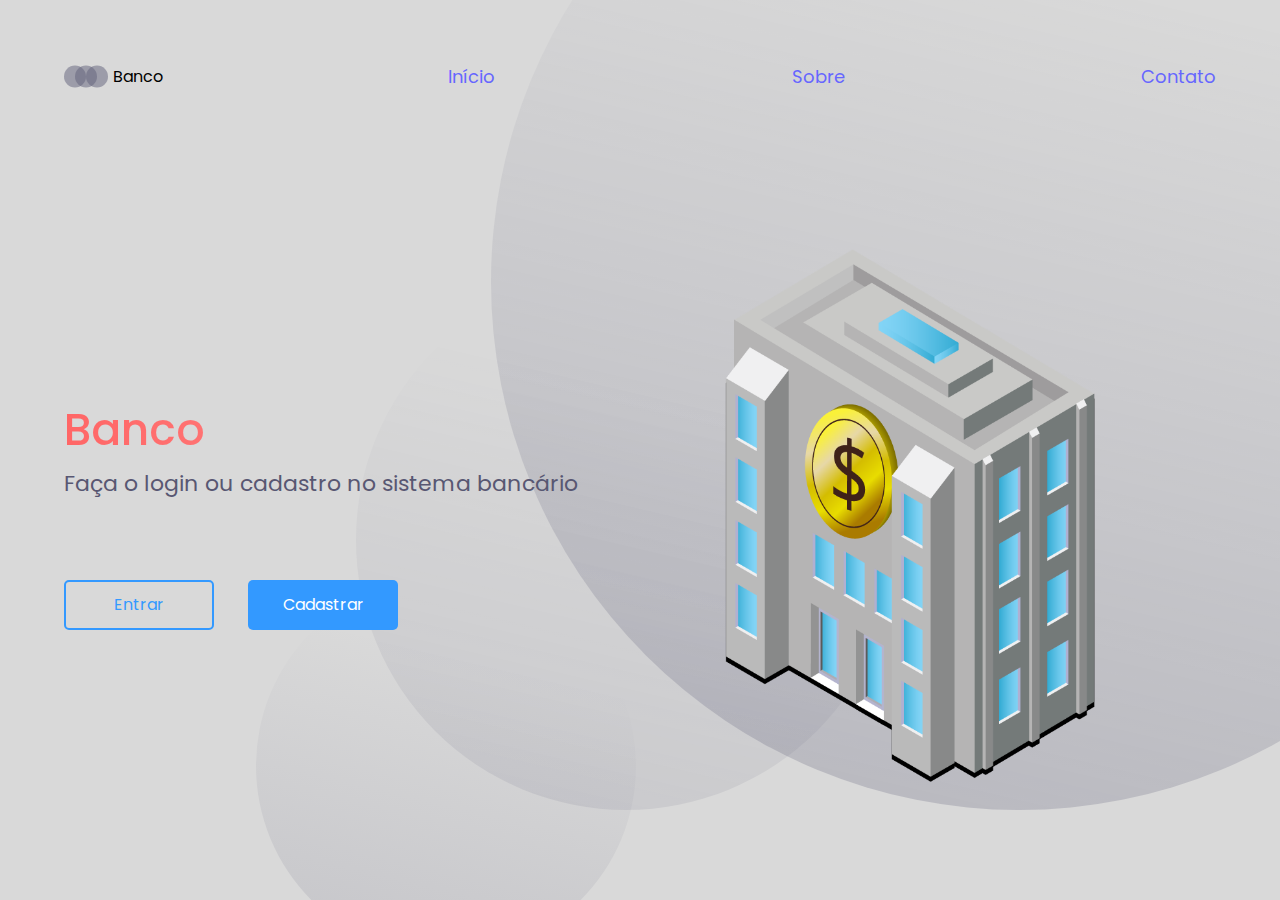
<file: Prototipos de telas/Front End/index.html>
<!DOCTYPE html>
<html>
	<head>
		<title>Banco</title>
		<meta charset="utf-8">
		<link href="https://fonts.googleapis.com/css?family=Poppins&display=swap" rel="stylesheet">
		<link rel="stylesheet" type="text/css" href="estilos/style.css">
		<link rel="icon" href="imagens/money.png">
		<link rel="stylesheet" type="text/css" href="estilos/estilo-fundo.css">
	</head>
	<body>
		<header>
			<div class = "logo-container">
				<img src="imagens/logo.svg" alt = "logo">
				<h4 class = "logo">Banco</h4>
			</div>
			<nav>
				<ul class = "nav-links">
					<li><a class = "nav-link" href="#">Início</a></li>
					<li><a class = "nav-link" href="#">Sobre</a></li>
					<li><a class = "nav-link" href="#">Contato</a></li>
				</ul>
			</nav>
		</header>

		<main>
			<section class = "apresentacao">
				<div class = "introducao">
					<div class = "intro-text">
						<h1>Banco</h1>
						<p>Faça o login ou cadastro no sistema bancário</p>
					</div>
					<div class = "cta">
						<button class = "cta-cadastro"><a class="link-login" href="pages/login.html">Entrar</a></button>
						<button class = "cta-login"><a class="link-cadastrar" href="#">Cadastrar</a></button>
					</div>
				</div>
				<div class = "cover">
					<img src="imagens/Banco.png" alt = "banco"/>
				</div>
			</section>
			<img class = "big-circle" src="imagens/big-eclipse.svg" alt = "circulo"/>
			<img class = "medium-circle" src="imagens/mid-eclipse.svg" alt = "circulo"/>
			<img class = "small-circle" src="imagens/small-eclipse.svg" alt = "circulo"/>
		</main>

	</body>
</html>
</file>
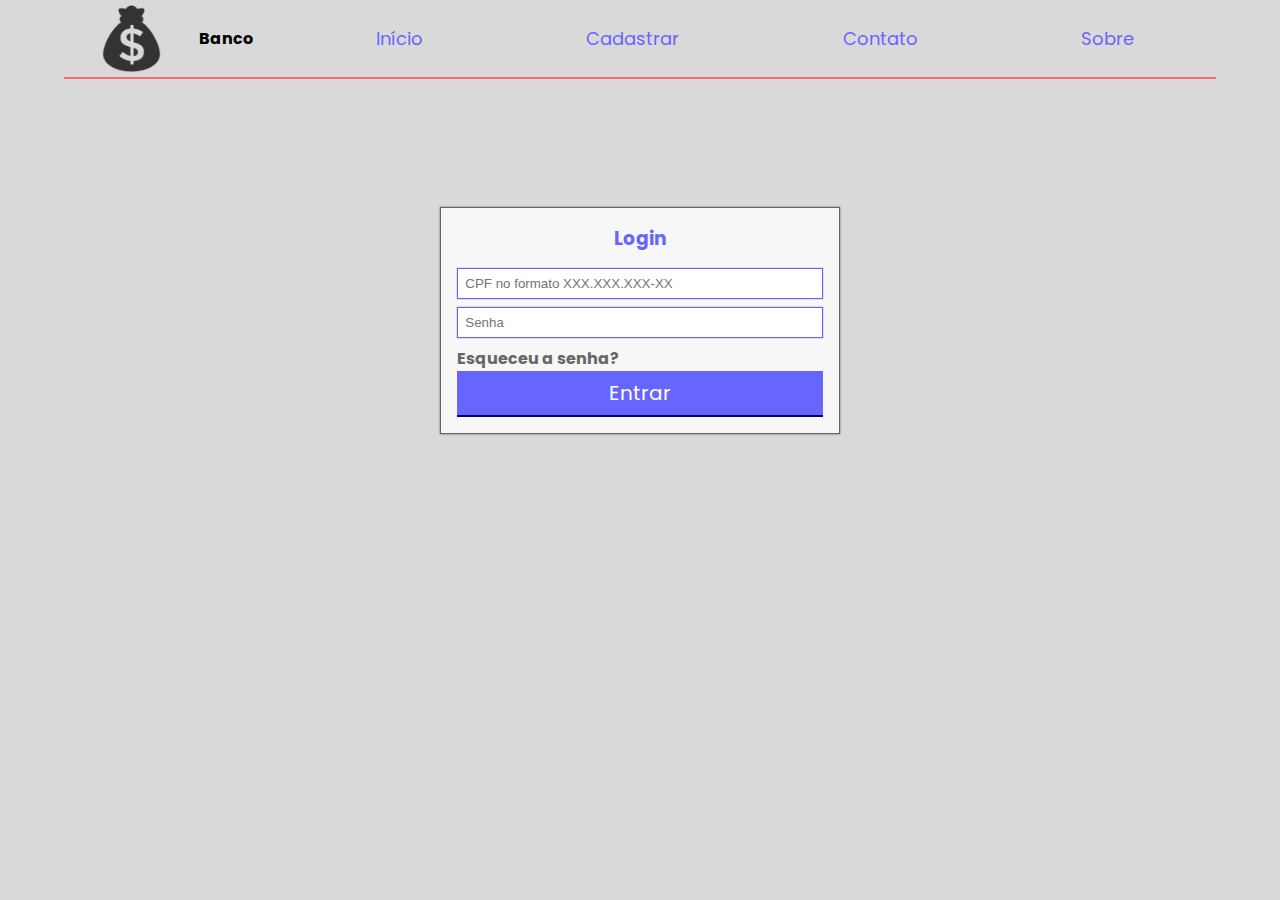
<file: Prototipos de telas/Front End/pages/Login.html>
<!DOCTYPE html>
<html>
	<head>
		<title>Login</title>
	</head>
	<meta charset="utf-8">
	<link href="https://fonts.googleapis.com/css?family=Poppins&display=swap" rel="stylesheet">
	<link rel="stylesheet" type="text/css" href="../estilos/estilo-cabecalho-padrao.css">
	<link rel="stylesheet" type="text/css" href="../estilos/estilo-forms.css">
	<link rel="stylesheet" type="text/css" href="../estilos/estilo-fundo.css">
	<link rel="icon" href="../imagens/money.png">
	<body>
		<header>
			<div class = "logo">
				<img class = "img-logo"src="../imagens/logo.png">
				<h4 class = "logo-nome">Banco</h4>
			</div>
			<nav>
				<ul class = "lista-links">
					<li><a class = "link" href="../index.html">Início</a></li>
					<li><a class = "link" href="#">Cadastrar</a></li>
					<li><a class = "link" href="#">Contato</a></li>
					<li><a class = "link" href="#">Sobre</a></li>
				</ul>
			</nav>
		</header>
		<section>
			<form class = "formulario">
				<h3 class = "Titulo">Login</h3>
				<input class ="campos-inputs" type="text" pattern="\d{3}\.\d{3}\.\d{3}-\d{2}" name="usuario" placeholder = "CPF no formato XXX.XXX.XXX-XX" required />
				<input class ="campos-inputs" type="text" name="senha" placeholder ="Senha" required/>
				<h4><a class="Esqueceu" href="#">Esqueceu a senha?</a></h4>
				<input class ="campos-inputs-submits"type="submit" value="Entrar">
			</form>
		</section>
	</body>
</html>
</file>
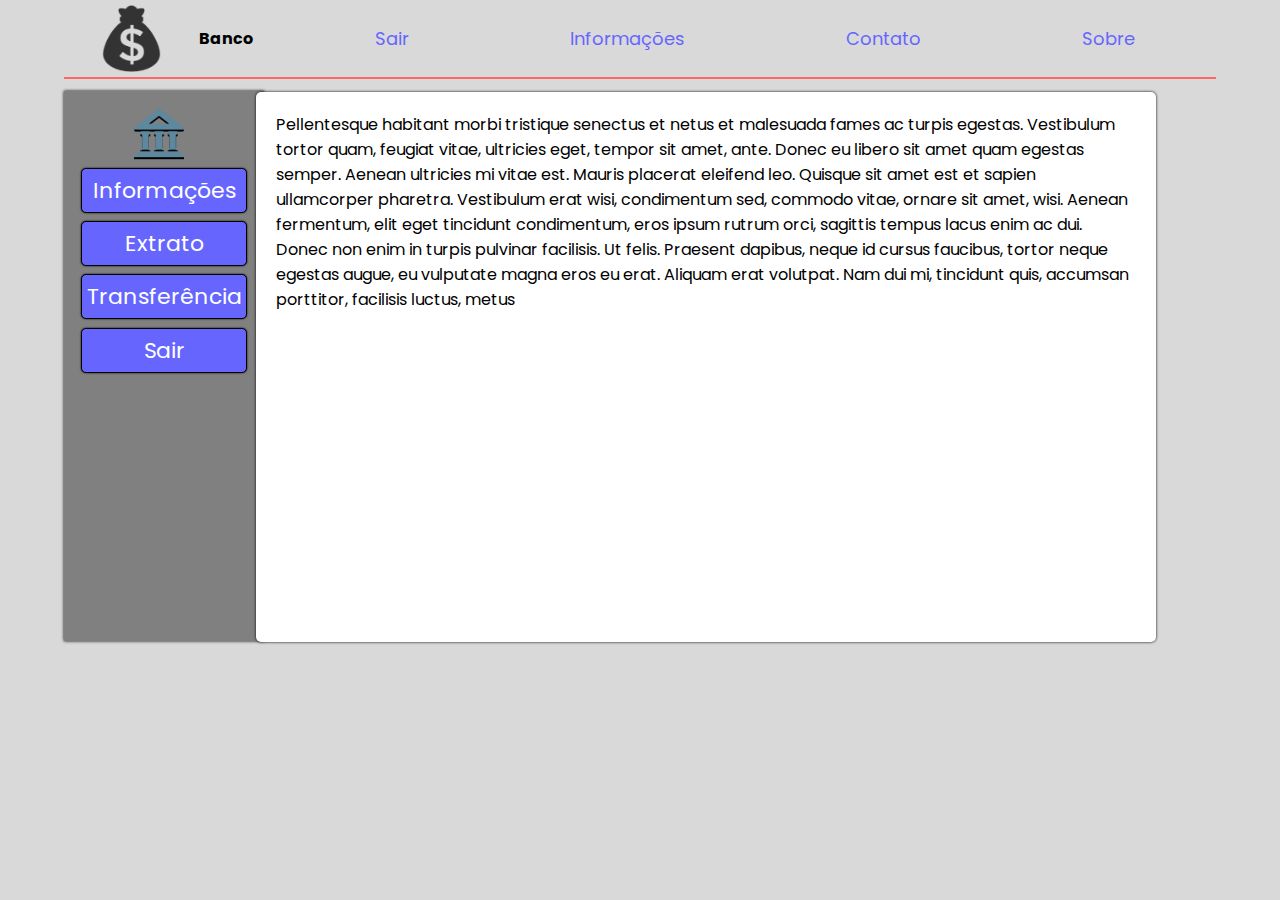
<file: Prototipos de telas/Front End/pages/Menu.html>
<!DOCTYPE html>
<html>
	<head>
		<title>Login</title>
	</head>
	<meta charset="utf-8">
	<link href="https://fonts.googleapis.com/css?family=Poppins&display=swap" rel="stylesheet">
	<link rel="stylesheet" type="text/css" href="../estilos/estilo-cabecalho-padrao.css">
	<link rel="stylesheet" type="text/css" href="../estilos/estilo-fundo.css">
	<link rel="stylesheet" type="text/css" href="../estilos/estilo-menu.css">
	<link rel="stylesheet" type="text/css" href="../estilos/estilo-secao.css">
	<link rel="icon" href="../imagens/money.png">
	<body>
		<header>
			<div class = "logo">
				<img class = "img-logo"src="../imagens/logo.png">
				<h4 class = "logo-nome">Banco</h4>
			</div>
			<nav>

				<ul class = "lista-links">
					<li><a class = "link" href="../index.html">Sair</a></li>
					<li><a class = "link" href="#">Informações</a></li>
					<li><a class = "link" href="#">Contato</a></li>
					<li><a class = "link" href="#">Sobre</a></li>
				</ul>
			</nav>
		</header>
		<section>
			<div class = "conteudo">
				<p>Pellentesque habitant morbi tristique senectus et netus et malesuada fames ac turpis egestas. Vestibulum tortor quam, feugiat vitae, ultricies eget, tempor sit amet, ante. Donec eu libero sit amet quam egestas semper. Aenean ultricies mi vitae est. Mauris placerat eleifend leo. Quisque sit amet est et sapien ullamcorper pharetra. Vestibulum erat wisi, condimentum sed, commodo vitae, ornare sit amet, wisi. Aenean fermentum, elit eget tincidunt condimentum, eros ipsum rutrum orci, sagittis tempus lacus enim ac dui. Donec non enim in turpis pulvinar facilisis. Ut felis. Praesent dapibus, neque id cursus faucibus, tortor neque egestas augue, eu vulputate magna eros eu erat. Aliquam erat volutpat. Nam dui mi, tincidunt quis, accumsan porttitor, facilisis luctus, metus</p>
			</div>
		</section>
			<aside>
				<ul class = "menu">
				<div class = "menu-logo">
					<img id = "img" src="../imagens/menu.png" alt = "Menu">
				</div>
					<li class = "list-item"><button class = "botao"><a class = "menu-link" href="#">Informações</a></button></li>
					<li class = "list-item"><button class = "botao"><a class = "menu-link" href="#">Extrato</a></button></li>
					<li class = "list-item"><button class = "botao"><a class = "menu-link" href="#">Transferência</a></button></li>
					<li class = "list-item"><button class = "botao"><a class = "menu-link" href="#">Sair</a></button></li>
				</ul>
			</aside>
	</body>
</html>
</file>
<file: Prototipos de telas/Front End/estilos/style.css>
*{
	margin: 0px;
	padding:0px;
	box-sizing: border-box;
}


body{
	font-family: 'Poppins', sans-serif;
}
button{
	font-family: 'Poppins', sans-serif;	
}
header{
	display: flex;
	width: 90%;
	margin:auto;
	height: 17vh;
	align-items: center;
}
.logo-container,.nav-links,.cart{
	display: flex;
}

.logo-container{

	flex:1;
}
.logo{
	font-weight: 400;
	margin:5px;
}
nav{
	flex:2;
}
.nav-links{
	justify-content: space-between;
	list-style: none;

}
.nav-link{
	color:	#6666ff;
	font-size:18px;
	text-decoration: none;
}

.nav-link:hover{
	color:black;
}

.apresentacao{
	display: flex;
	width: 90%;
	margin:auto;
	min-height: 80vh;
	align-items: center;
}
.introducao{
	flex:1;
}
.intro-text h1{
	font-size: 44px;
	font-weight: 500;
	background:linear-gradient(to right,#ff6666,#ff9999);
	-webkit-background-clip:text;
	-webkit-text-fill-color:transparent;
}
.intro-text p{
	margin-top:5px;
	font-size: 22px;
	color:#585772;
}
.cta{
	padding: 50px 0px 0px 0px;
}
.cta-cadastro{
	border:2px solid  #3399ff;
	background:transparent;
	color: #3399ff;
	width: 150px;
	height: 50px;
	cursor: pointer;
	font-size: 16px;
	border-radius: 5px;
}
.link-cadastrar{
	text-decoration: none;
	font-family: 'Poppins', sans-serif;	
	color:white;
}
.link-login{
	text-decoration: none;
	font-family: 'Poppins', sans-serif;	
	color:#3399ff;
}
.cta-login{
	background: #3399ff;
	width: 150px;
	height: 50px;
	cursor: pointer;
	font-size: 16px;
	border: none;
	color: white;
	margin: 30px 0px 0px 30px;
	border-radius: 5px;
}
.link-login:hover{
	color:#ff6666;
}
.link-cadastrar:hover{
	color:#ff6666;
}
.cover{
	height: 60vh;
	flex:1;
}
.cover img{
	height: 100%;
	filter: drop-shadow(0px 5px 0px black);
	animation: drop 1.5s ease;
}
.big-circle{
	position: absolute;
	top:0px;
	right:0px;
	z-index: -1;
	opacity: 0.5;
	height: 90%;
}
.medium-circle{
	position: absolute;
	top:30%;
	right:30%;
	z-index: -1;
	opacity: 0.4;
	height: 60%;
}
.small-circle{

	position: absolute;
	bottom:0%;
	left:20%;
	z-index: -1;
}

@keyframes drop{
	0%{
		opacity: 0%;
		transform: translateY(-80px);
	}
	100%{
		opacity: 1%;
		transform: translateY(0px);
	}
}

@media screen and (max-width: 800px){
	.apresentacao{
		flex-direction: column;
	}
	.introducao{
		margin-top:5vh;
		text-align: center;
	}
	.intro-text h1{
		font-size: 30px;

	}
	.intro-text p{
		font-size: 18px;
	}
	.cta{
		padding:10px 0px 0px 0px;
	}
	.selectiona-banco{
		bottom:5%;
		right: 50%;
		width: 50%;
		transform: translate(50%,5%);
	}
	.cover img{
		height: 80%;
	}
	.small-circle,
	.medium-circle,
	.big-circle{
		opacity: 0.2;
	}
}
</file>
<file: Prototipos de telas/Front End/estilos/estilo-fundo.css>
html{
	background-color: #d9d9d9;
}
</file>
<file: Prototipos de telas/Front End/estilos/estilo-cabecalho-padrao.css>
*{
	margin:0px;
	padding:0px;
	box-sizing: border-box;
}
body{
	font-family: 'Poppins', sans-serif;
}
.img-logo{
	width:15vh;
}
header{
	display: flex;
	width: 90%;
	margin:auto;
	align-items: center;
	border-bottom: 2px solid  #ff6666;
	background:transparent;
}
.logo-nome{
	align-items: center;
	font-weight: 400px;
}
.logo{
	flex:1;
	align-items: center;

}
.logo,.lista-links{
	display: flex;
}
nav{
	flex:4;
}
.lista-links{
	justify-content:space-around;
	list-style: none;
}
.link{
	text-decoration: none;
	color: #6666ff;
	font-size:18px;
}
.link:hover{
	color:black;
}
</file>
<file: Prototipos de telas/Front End/estilos/estilo-forms.css>
.formulario{
	margin:auto;
	max-width: 400px;
	padding: 16px;
	background: #F7F7F7;
	border:1px solid #666666;
	box-shadow: 0  0 2px #666666;
	margin-top: 10%;

}
.campos-inputs{
	display: block;
	width: 100%;
	box-shadow: 0 0 1px #6666ff;
	padding: 2%;
	border: 1px solid #6666ff;
	margin-bottom: 2%;
}
.campos-inputs-submits{

	font-family: 'Poppins', sans-serif;
	font-size: 20px;
	color:white;
	padding:2%;
	background-color: #6666ff;
	width: 100%;
	border-style: none;
	border-bottom: 2px solid #000066;


}
.campos-inputs-submits:hover{
	background-color: #00001a;
}
.Titulo{
	color: #6666ff;
	text-align: center;
	font-weight: 400px;
	padding-bottom: 4%; 
}
.Esqueceu{
	text-decoration: none;
	color: #666666;
	margin-bottom: 2%;
}
.Esqueceu:hover{
	color:lightgreen;
}
</file>
<file: Prototipos de telas/Front End/estilos/estilo-menu.css>
aside{

	width: 90%;
	margin: auto;
}
.menu{
	margin-top:1%;
	padding:17px;
	list-style: none;
	max-height: 100%;
	width: 200px;
	height: 550px;
	background-color: #808080;
	box-shadow: 0 0 3px black;
}
.menu-link{
	color:white;
	font-size: 22px;
	text-decoration: none;
	font-family: 'Poppins', sans-serif;
}
#img{
	max-width: 100%

}
.menu-logo{
	width: 50px;
	height: 50px;
	align-items: center;
	margin-left: 32%;
	margin-bottom: 6%;
	filter: drop-shadow(0px 2px 0px black);
	animation: drop 1.5s ease;
}
.botao{
	background-color: #6666ff;
	padding:5px;
	width: 100%;
	border-style: none;
	border:1px solid black;
	box-shadow: 0 0 2px black;
	text-decoration: none;
	border-radius: 5px;
}
.botao:hover{
	background-color: #ff6666;
}
.list-item{
	margin-top: 5%;
}
</file>
<file: Prototipos de telas/Front End/estilos/estilo-secao.css>
section{
	background-color: white;
	width:900px;
	height: 550px;
	position: absolute;
	margin-top: 1%;
	margin-left: 20%;
	box-shadow: 0 0 3px black;
	border-radius: 5px;
}
.conteudo{
	padding:20px;
}
</file>
